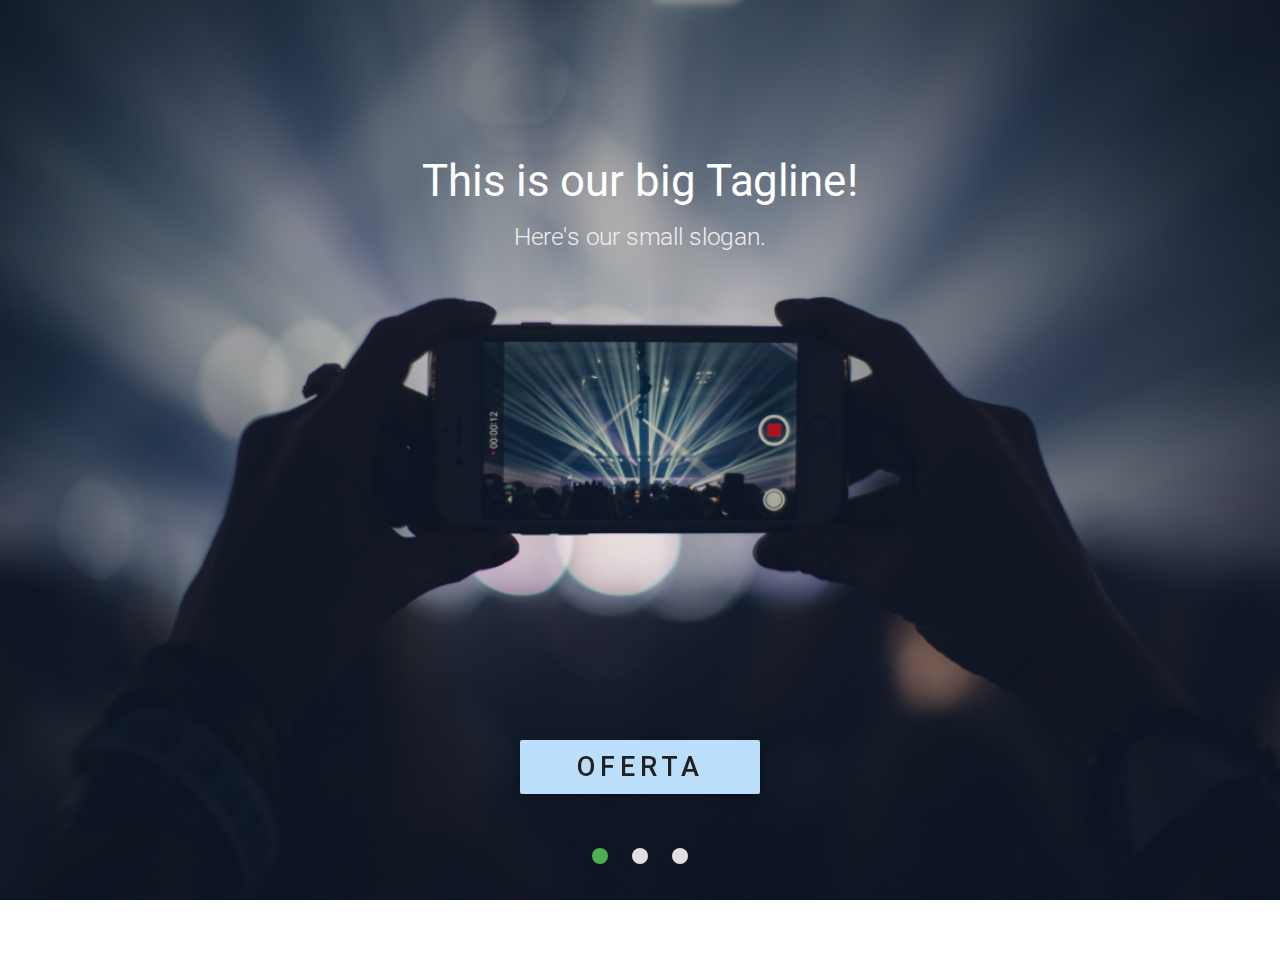
<file: agape/index.html>
<!DOCTYPE html>
  <html>
    <head>
      <!--Import Google Icon Font-->
      <link href="http://fonts.googleapis.com/icon?family=Material+Icons" rel="stylesheet">
      <!--Import materialize.css-->
      <link type="text/css" rel="stylesheet" href="http://materializecss.com/css/ghpages-materialize.css"  media="screen,projection"/>
      <link type="text/css" rel="stylesheet" href="css/materialize.min.css"  media="screen,projection"/>
      <link type="text/css" rel="stylesheet" href="css/style.css"  media="screen,projection"/>

      <!--Let browser know website is optimized for mobile-->
      <meta name="viewport" content="width=device-width, initial-scale=1.0"/>
    </head>

    <body>
      <div class="slider fullscreen">
        <ul class="slides">
          <li>
            <img src="img/phone.png"> <!-- random image -->
            <div class="caption center-align">
              <h3>This is our big Tagline!</h3>
              <h5 class="light grey-text text-lighten-3">Here's our small slogan.</h5>
            </div>
            
          </li>
          <li>
            <img src="img/earth.png"> <!-- random image -->
            <div class="caption left-align">
              <h3>Left Aligned Caption</h3>
              <h5 class="light grey-text text-lighten-3">Here's our small slogan.</h5>
            </div>
            
          </li>
          <li>
            <img src="img/moon.png"> <!-- random image -->
            <div class="caption right-align">
              <h3>Right Aligned Caption</h3>
              <h5 class="light grey-text text-lighten-3">Here's our small slogan.</h5>
            </div>
          </li>
        </ul>
          <div class="center-align">
            <a class="actio  waves-effect waves-light btn-large blue lighten-4 grey-text text-darken-4">Oferta</a>
          </div>
      </div>


       
      <!--Import jQuery before materialize.js-->
      <script type="text/javascript" src="https://code.jquery.com/jquery-2.1.1.min.js"></script>
      <script type="text/javascript" src="js/materialize.min.js"></script>
      <script type="text/javascript">
        $(document).ready(function(){
          $('.slider').slider({full_width: true });
         /* .slider.fullscreen ul.slides {
height: 100%;
}
          $('.slider.fullscreen ul.slides').css("height: 100%");*/
    });
    </script> 
    </body>
  </html>
</file>
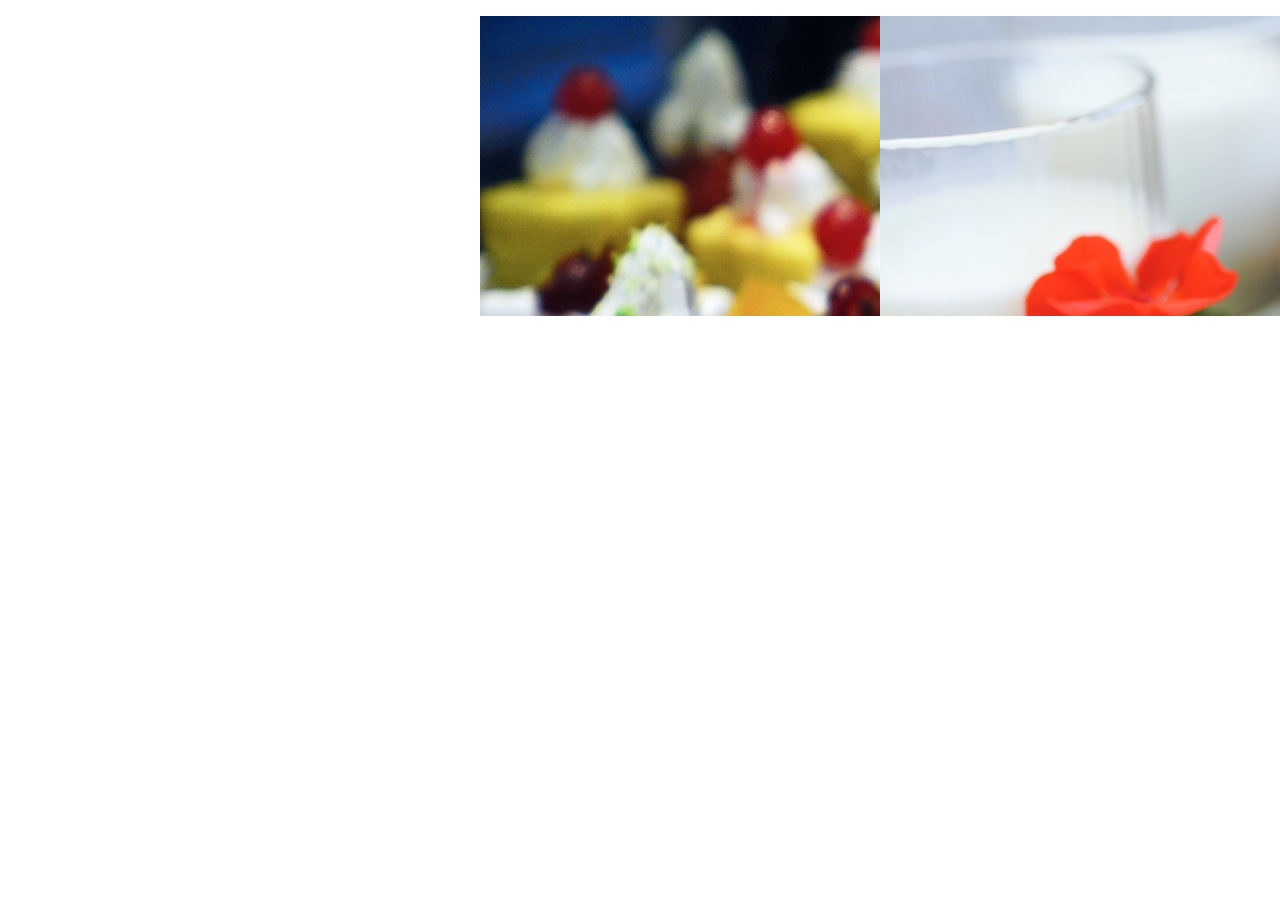
<file: slider-kodilla/index.html>
<!DOCTYPE html>
<html lang="pl">
<head>
	<meta http-equiv="Content-Type" content="text/html; charset=UTF-8"/>
	<script src="https://ajax.googleapis.com/ajax/libs/jquery/1.12.4/jquery.min.js"></script>
	<link rel="stylesheet" type="text/css" href="style.css">
	<title>Łukasz Gutowski - front end developer - wkrótce</title>
</head>
<body>
	<div id="carousel" class="">
		<ul>
			<li><img src="img/cake-1.jpeg"></li>
			<li><img src="img/cake-2.jpeg"></li>
			<li><img src="img/cake-3.jpeg"></li>
			<li><img src="img/cake-4.jpeg"></li>
			<li><img src="img/cake-5.jpeg"></li>
		</ul>
	</div>				
	<script type="text/javascript" src="script.js"></script>
</body>
</html>
</file>
<file: agape/css/style.css>
.actio {
position: relative;
bottom: 160px;
margin: 0 auto;
width: 240px;
z-index:99;
font-size: 1.8rem;
letter-spacing: 5px;
font-weight: 500;
}
</file>
<file: slider-kodilla/style.css>
body {
	margin: 0 auto;
}

div ul li {
	width: 400px;
	height: 300px;
	overflow: hidden;
	float: left;
}

div ul {
	width: 2000px;
	list-style-type: none;
}

 #carousel {
 	margin: 0 auto;
 	width: 400px;
 	height: 300px;
 }
</file>
